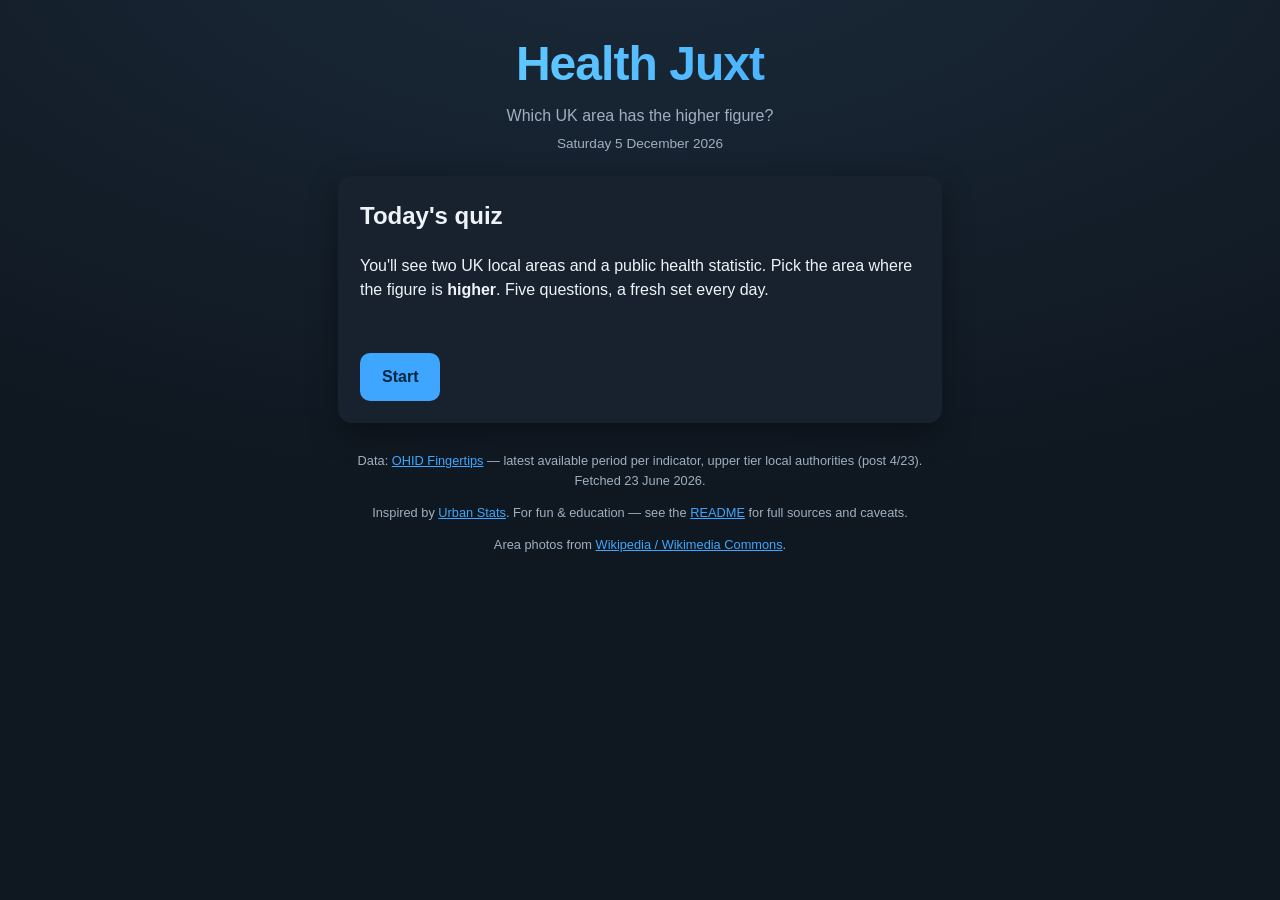
<file: index.html>
<!DOCTYPE html>
<html lang="en-GB">
  <head>
    <meta charset="utf-8" />
    <meta name="viewport" content="width=device-width, initial-scale=1" />
    <title>Health Juxt — the UK public health quiz</title>
    <meta
      name="description"
      content="A daily 'which is higher?' quiz about public health figures across UK local areas."
    />
    <link rel="stylesheet" href="styles.css" />
    <link
      rel="icon"
      href="data:image/svg+xml,<svg xmlns='http://www.w3.org/2000/svg' viewBox='0 0 100 100'><text y='.9em' font-size='90'>🩺</text></svg>"
    />
  </head>
  <body>
    <main class="app">
      <header class="masthead">
        <h1>Health&nbsp;Juxt</h1>
        <p class="tagline">Which UK area has the higher figure?</p>
        <p class="date-label" id="date-label"></p>
      </header>

      <!-- Intro -->
      <section class="card intro" id="intro">
        <h2>Today's quiz</h2>
        <p>
          You'll see two UK local areas and a public health statistic. Pick the
          area where the figure is <strong>higher</strong>. Five questions, a
          fresh set every day.
        </p>
        <p class="intro-note" id="intro-note"></p>
        <button class="btn primary" id="start-btn">Start</button>
      </section>

      <!-- Game -->
      <section class="game hidden" id="game">
        <div class="progress">
          <div class="progress-bar"><div class="progress-fill" id="progress-fill"></div></div>
          <div class="progress-text" id="progress-text"></div>
        </div>

        <p class="question-prompt" id="question-prompt"></p>
        <p class="metric-note" id="metric-note"></p>

        <div class="board" id="board"></div>

        <div class="feedback" id="feedback"></div>

        <button class="btn primary hidden" id="next-btn">Next question</button>
      </section>

      <!-- Results -->
      <section class="card results hidden" id="results">
        <h2>Your result</h2>
        <div class="score-big" id="score-big"></div>
        <p class="score-line" id="score-line"></p>
        <div class="share-squares" id="share-squares"></div>
        <p class="streak-line" id="streak-line"></p>
        <button class="btn primary" id="share-btn">Share result</button>
      </section>

      <footer class="footer">
        <p class="data-source" id="data-source"></p>
        <p>
          Inspired by
          <a href="https://urbanstats.org/quiz.html" rel="noopener">Urban Stats</a>.
          For fun &amp; education — see the
          <a href="https://github.com/jonaswillemsen/ph-game" rel="noopener">README</a>
          for full sources and caveats.
        </p>
        <p>
          Area photos from
          <a href="https://commons.wikimedia.org/" rel="noopener">Wikipedia / Wikimedia Commons</a>.
        </p>
      </footer>
    </main>

    <script src="data.js"></script>
    <script src="game.js"></script>
  </body>
</html>
</file>
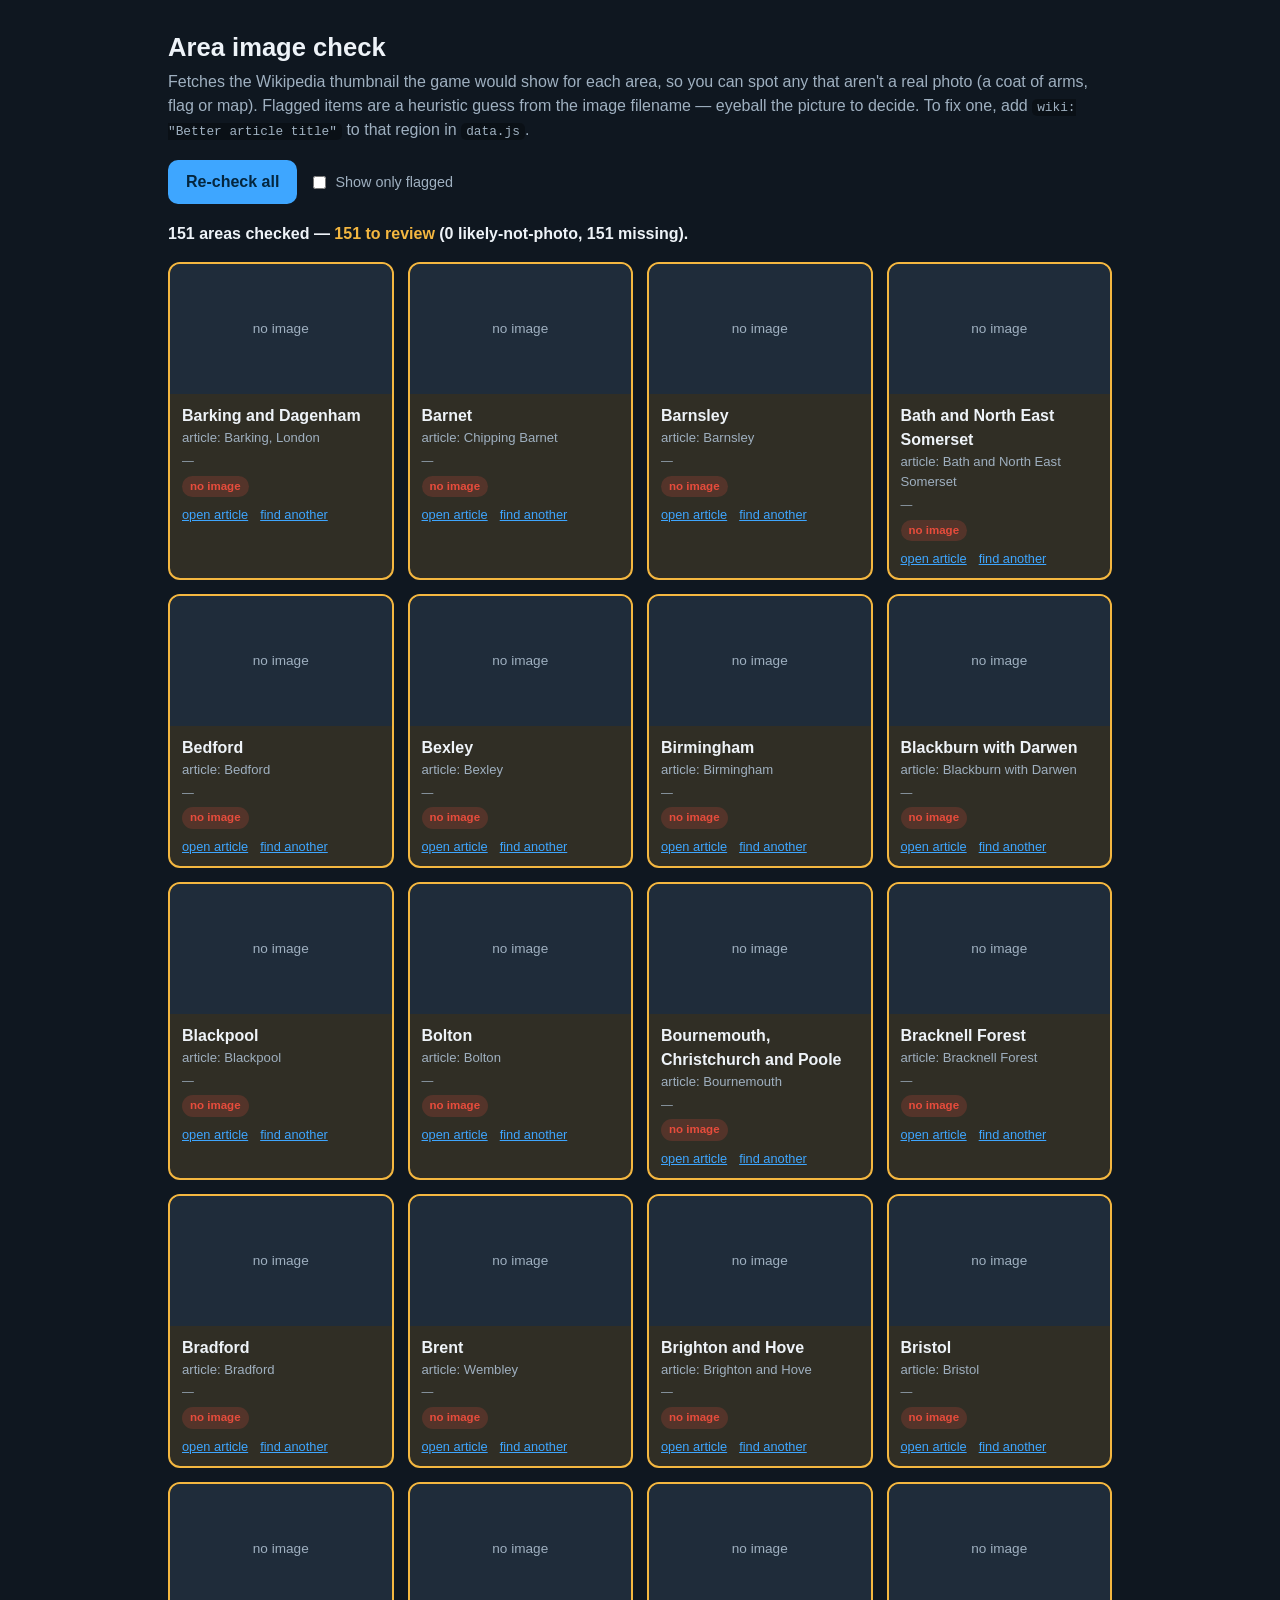
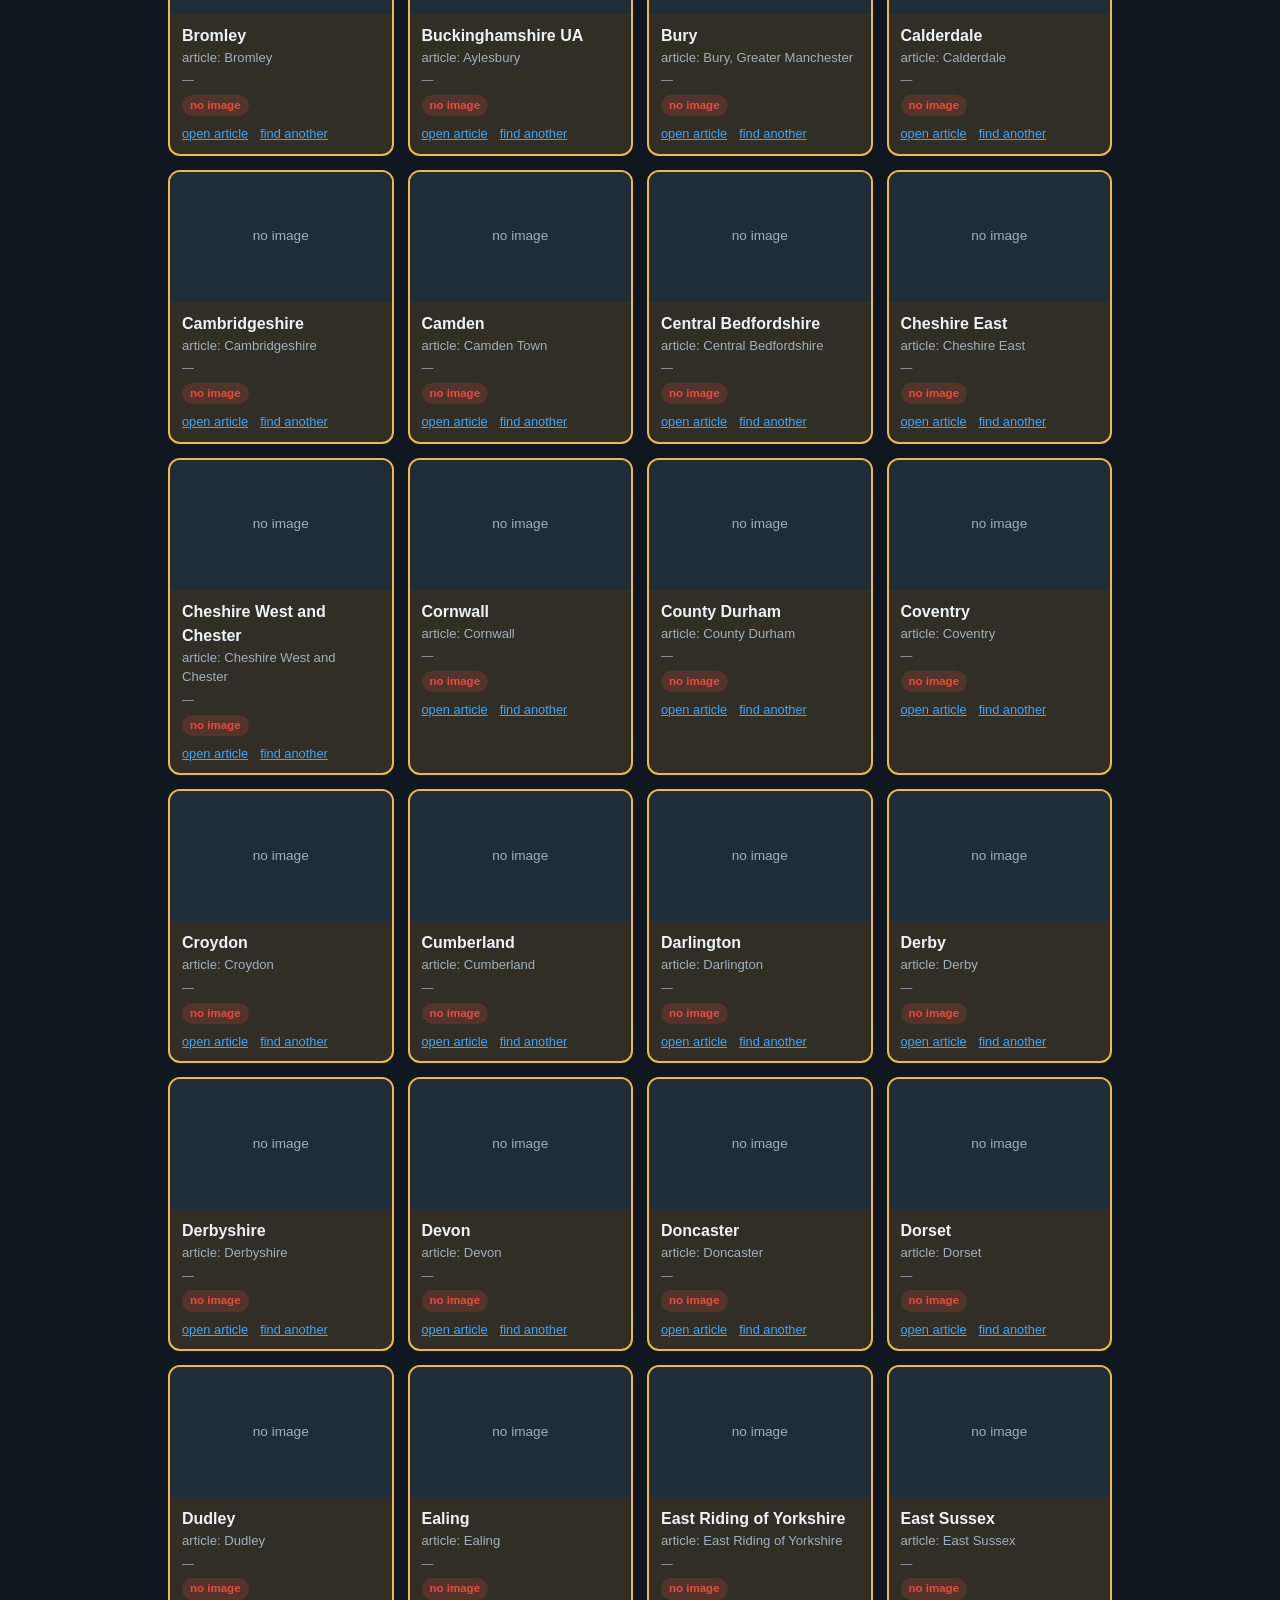
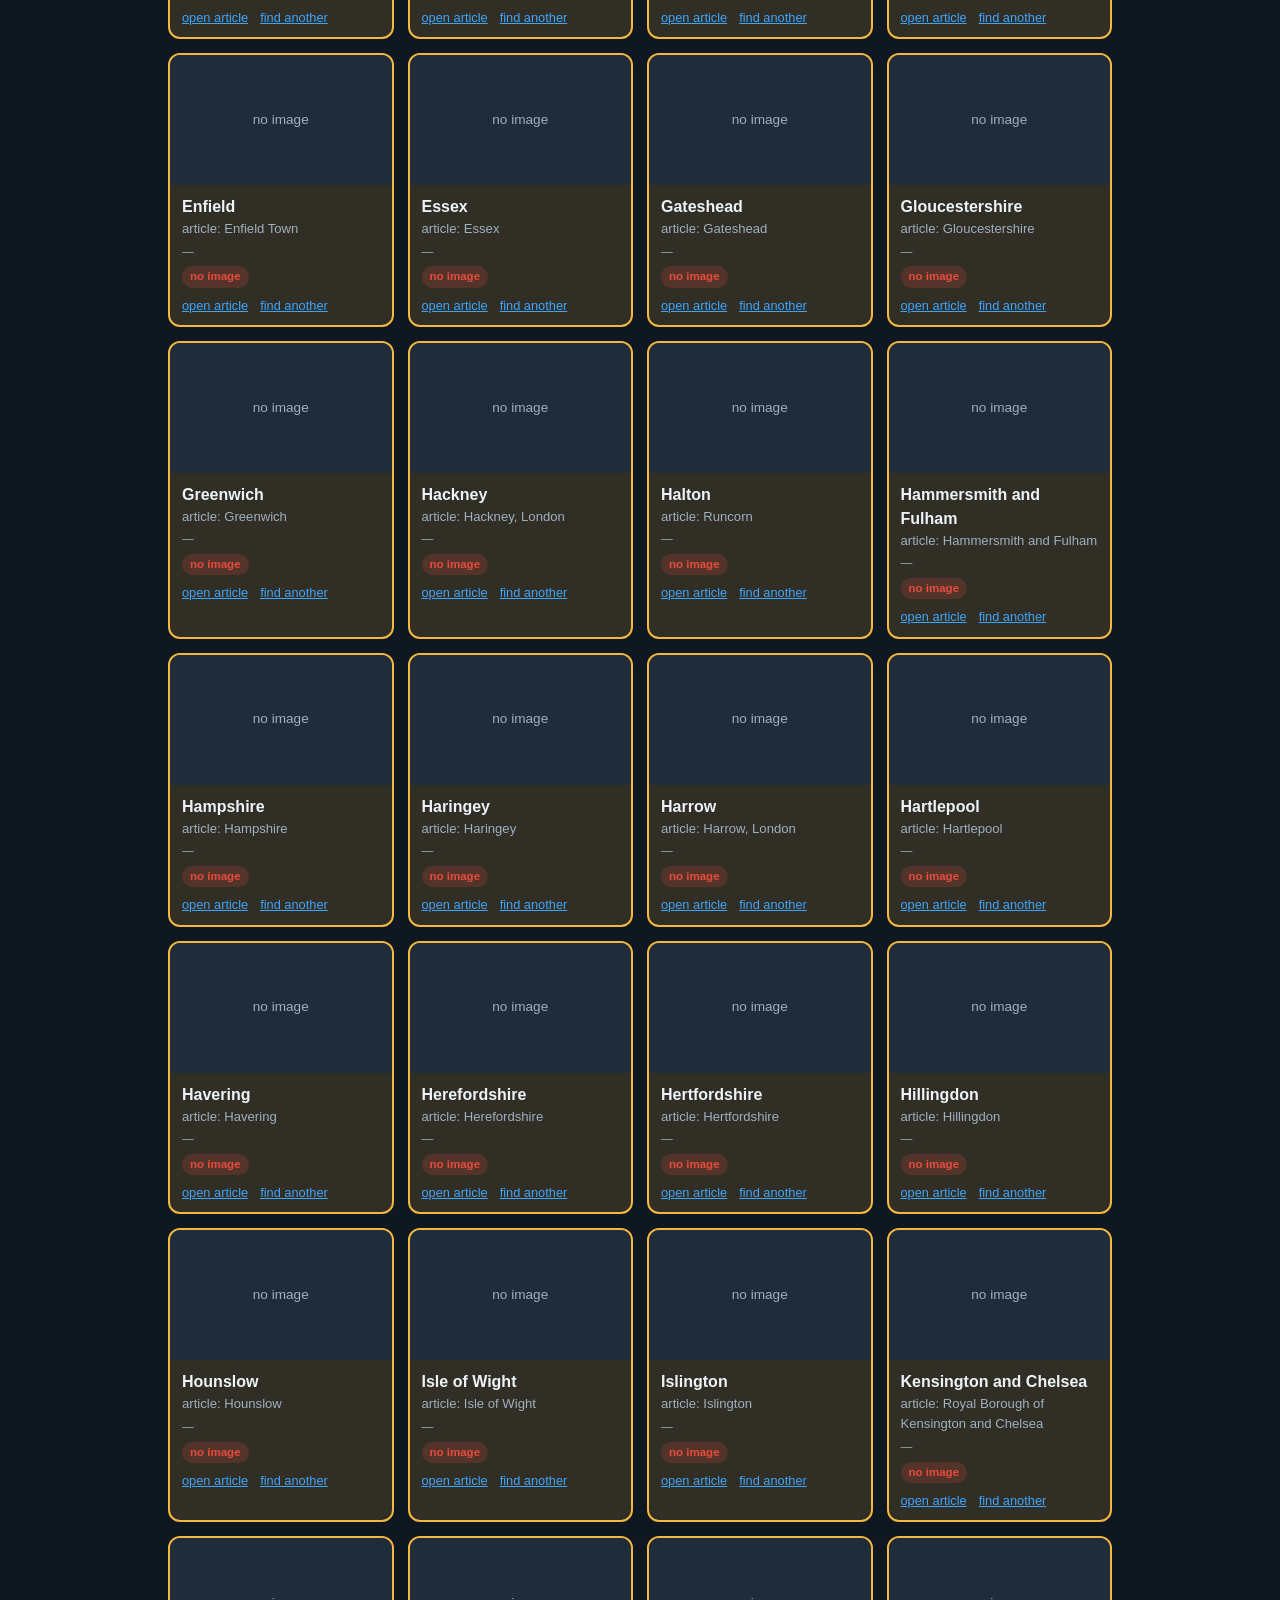
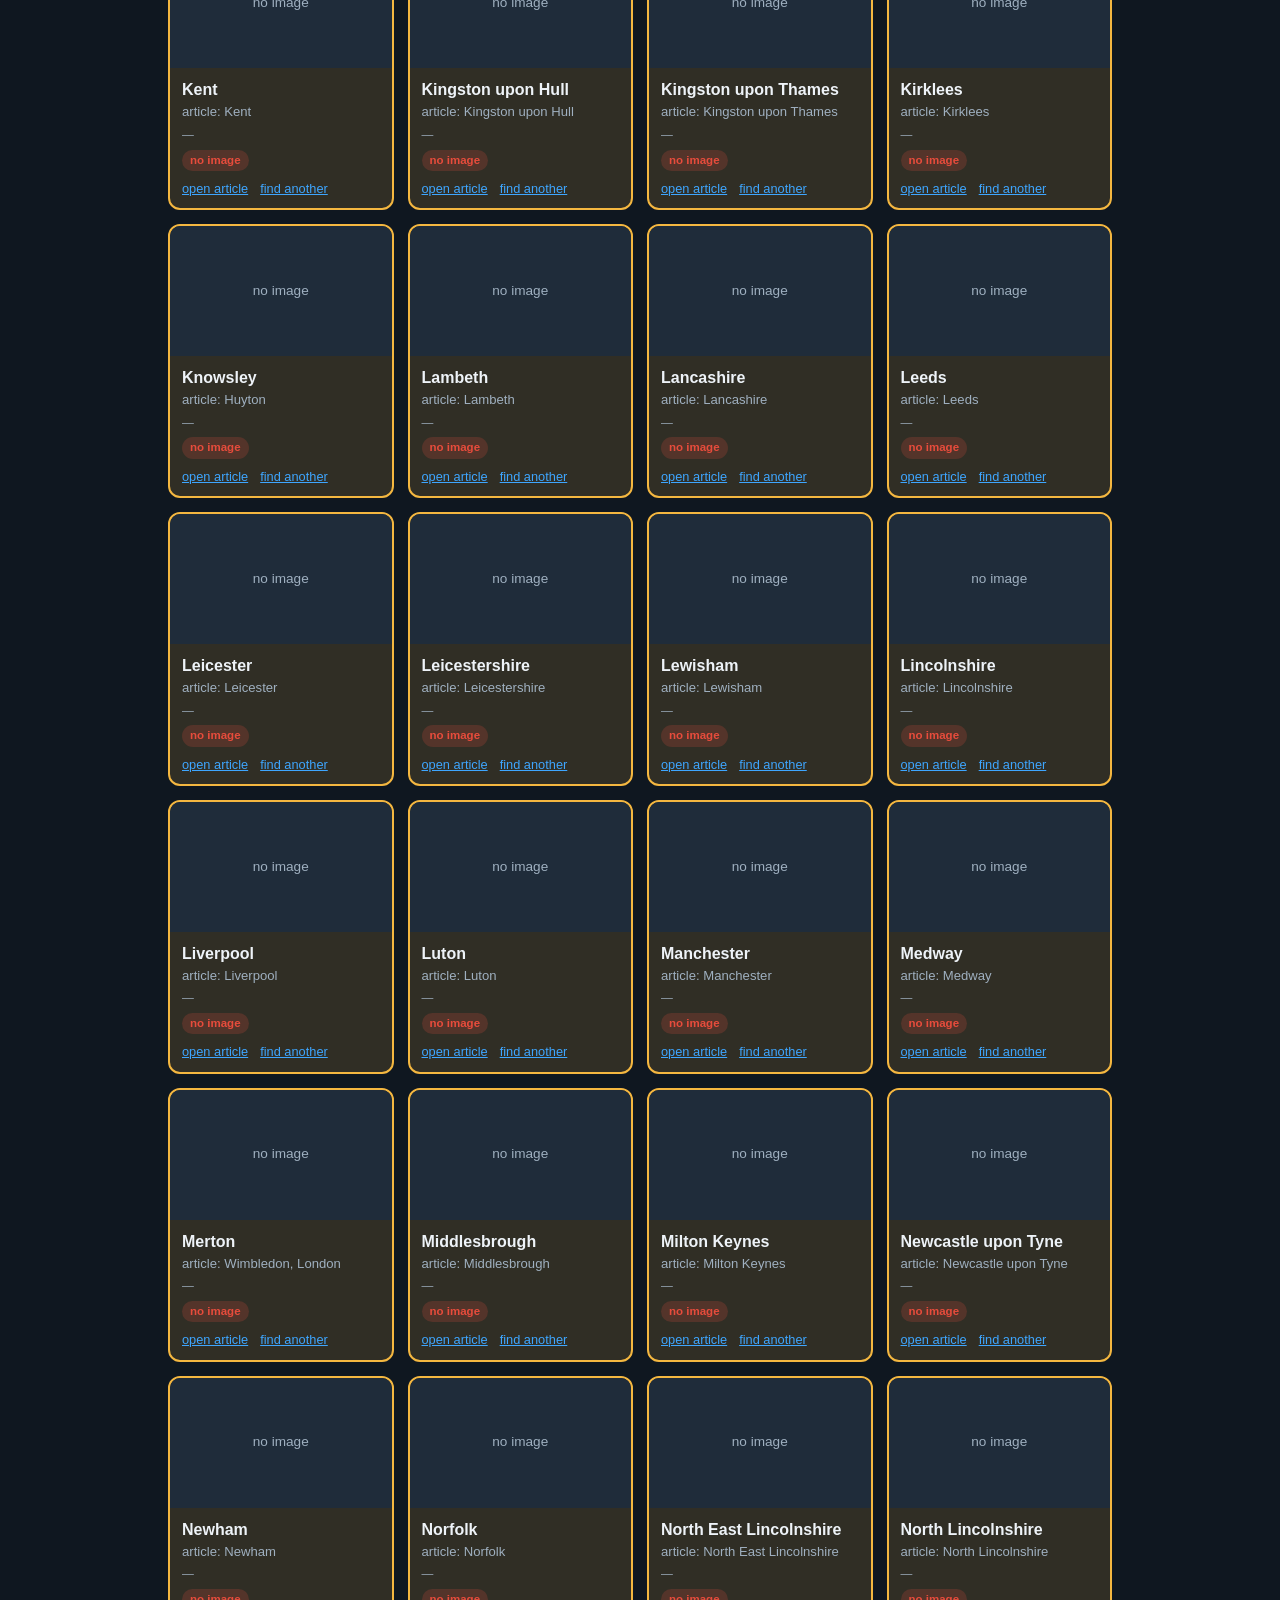
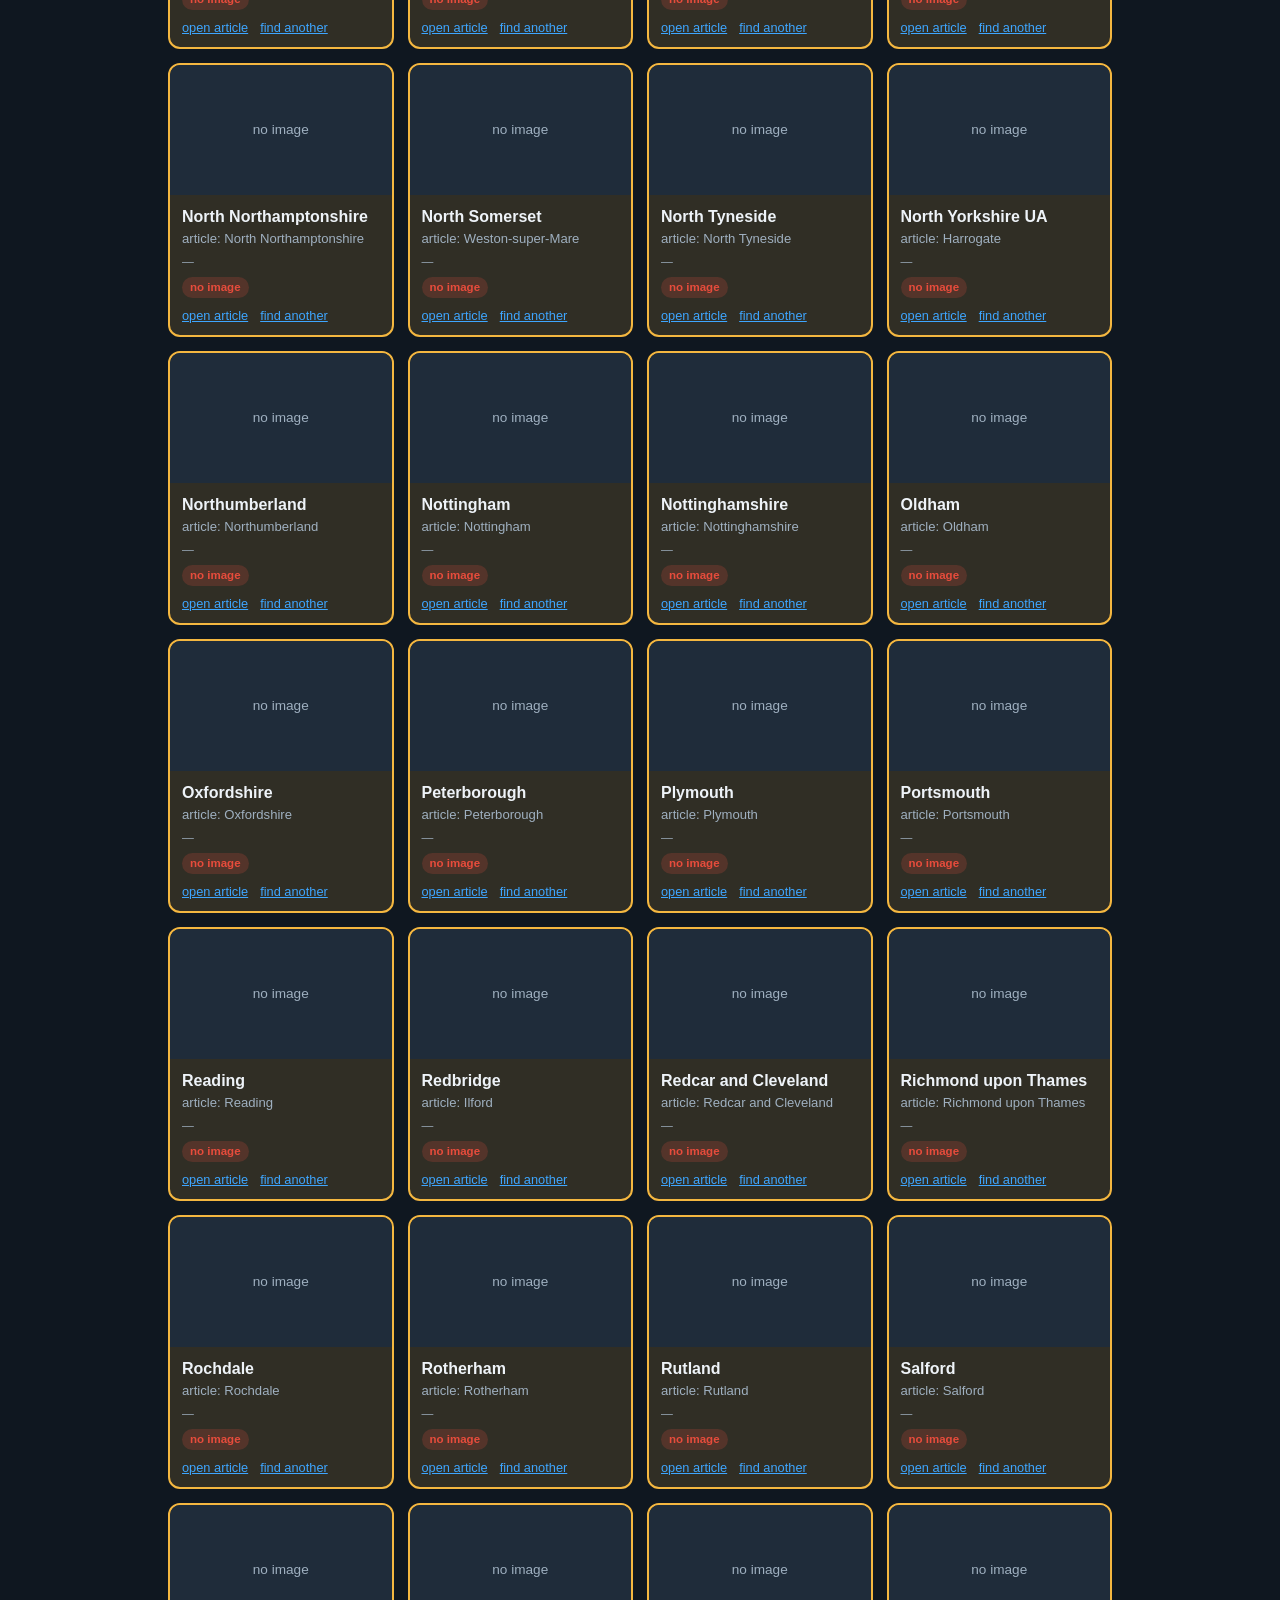
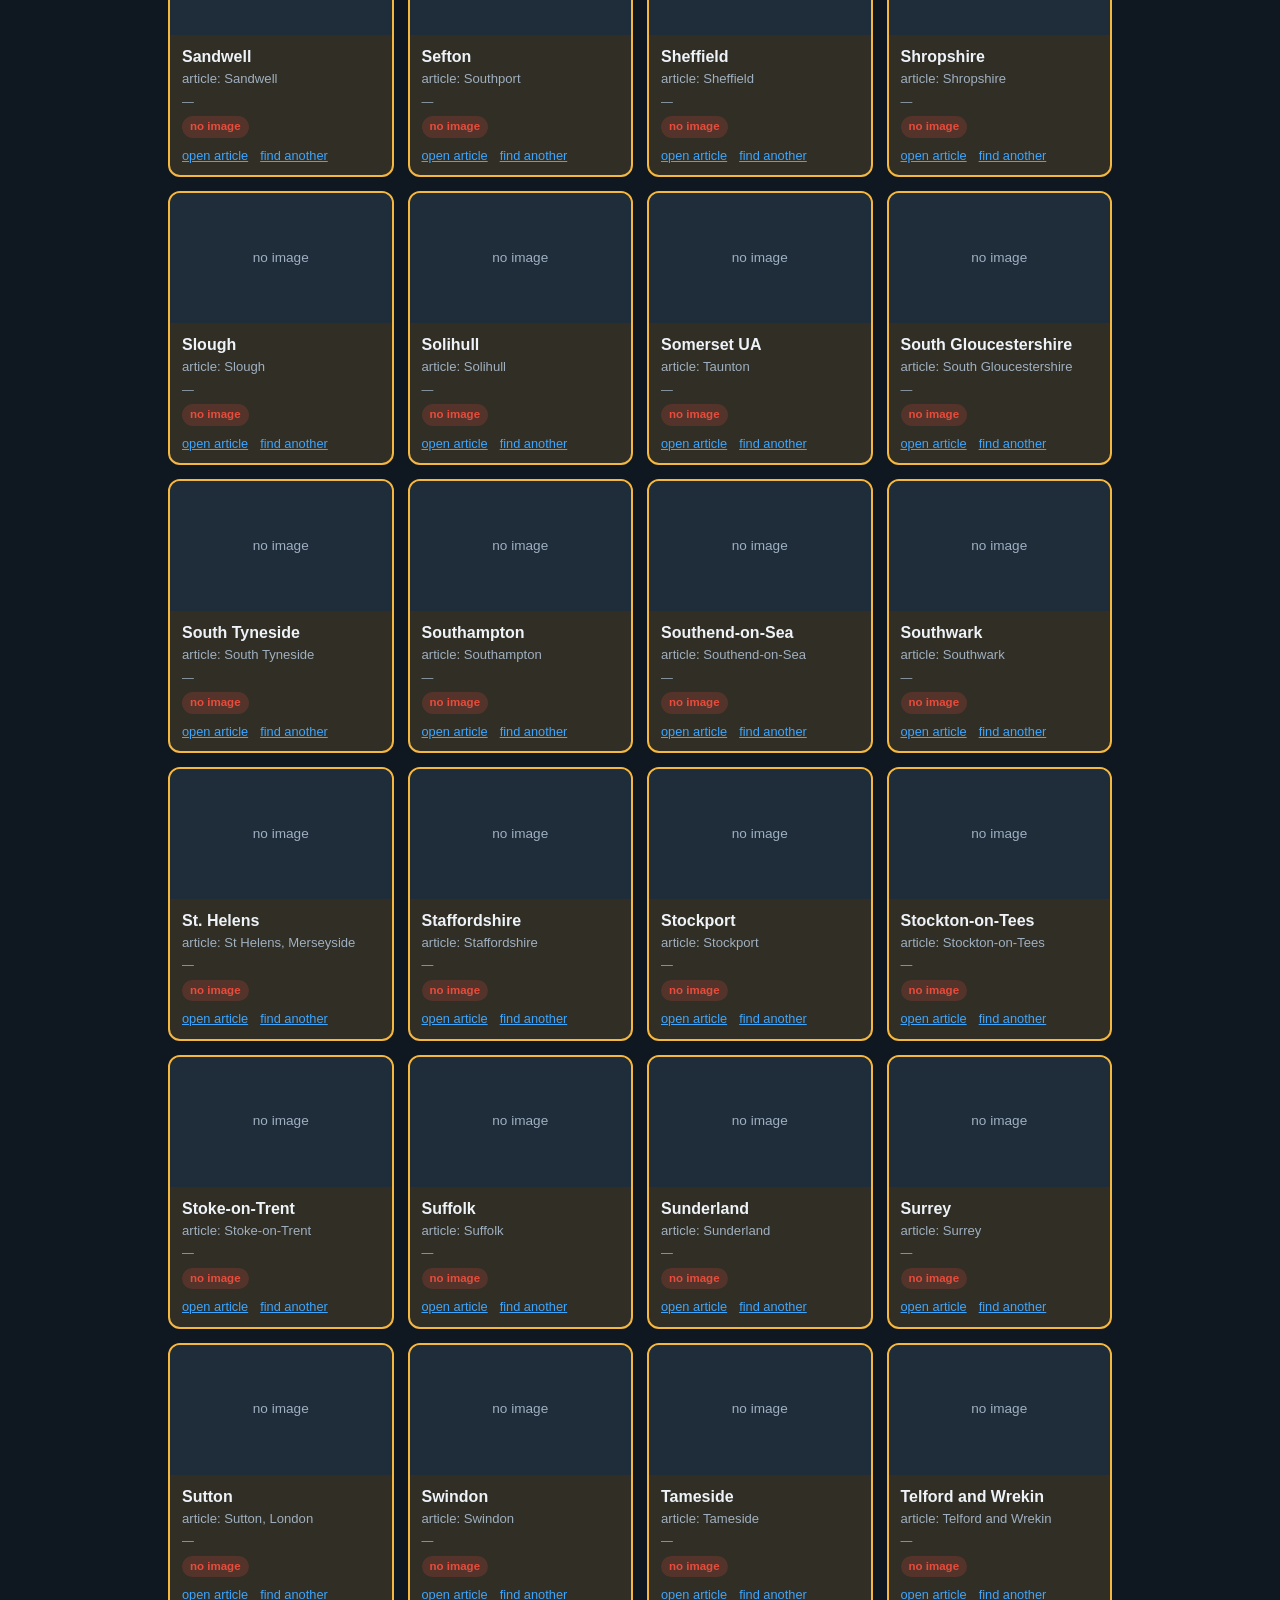
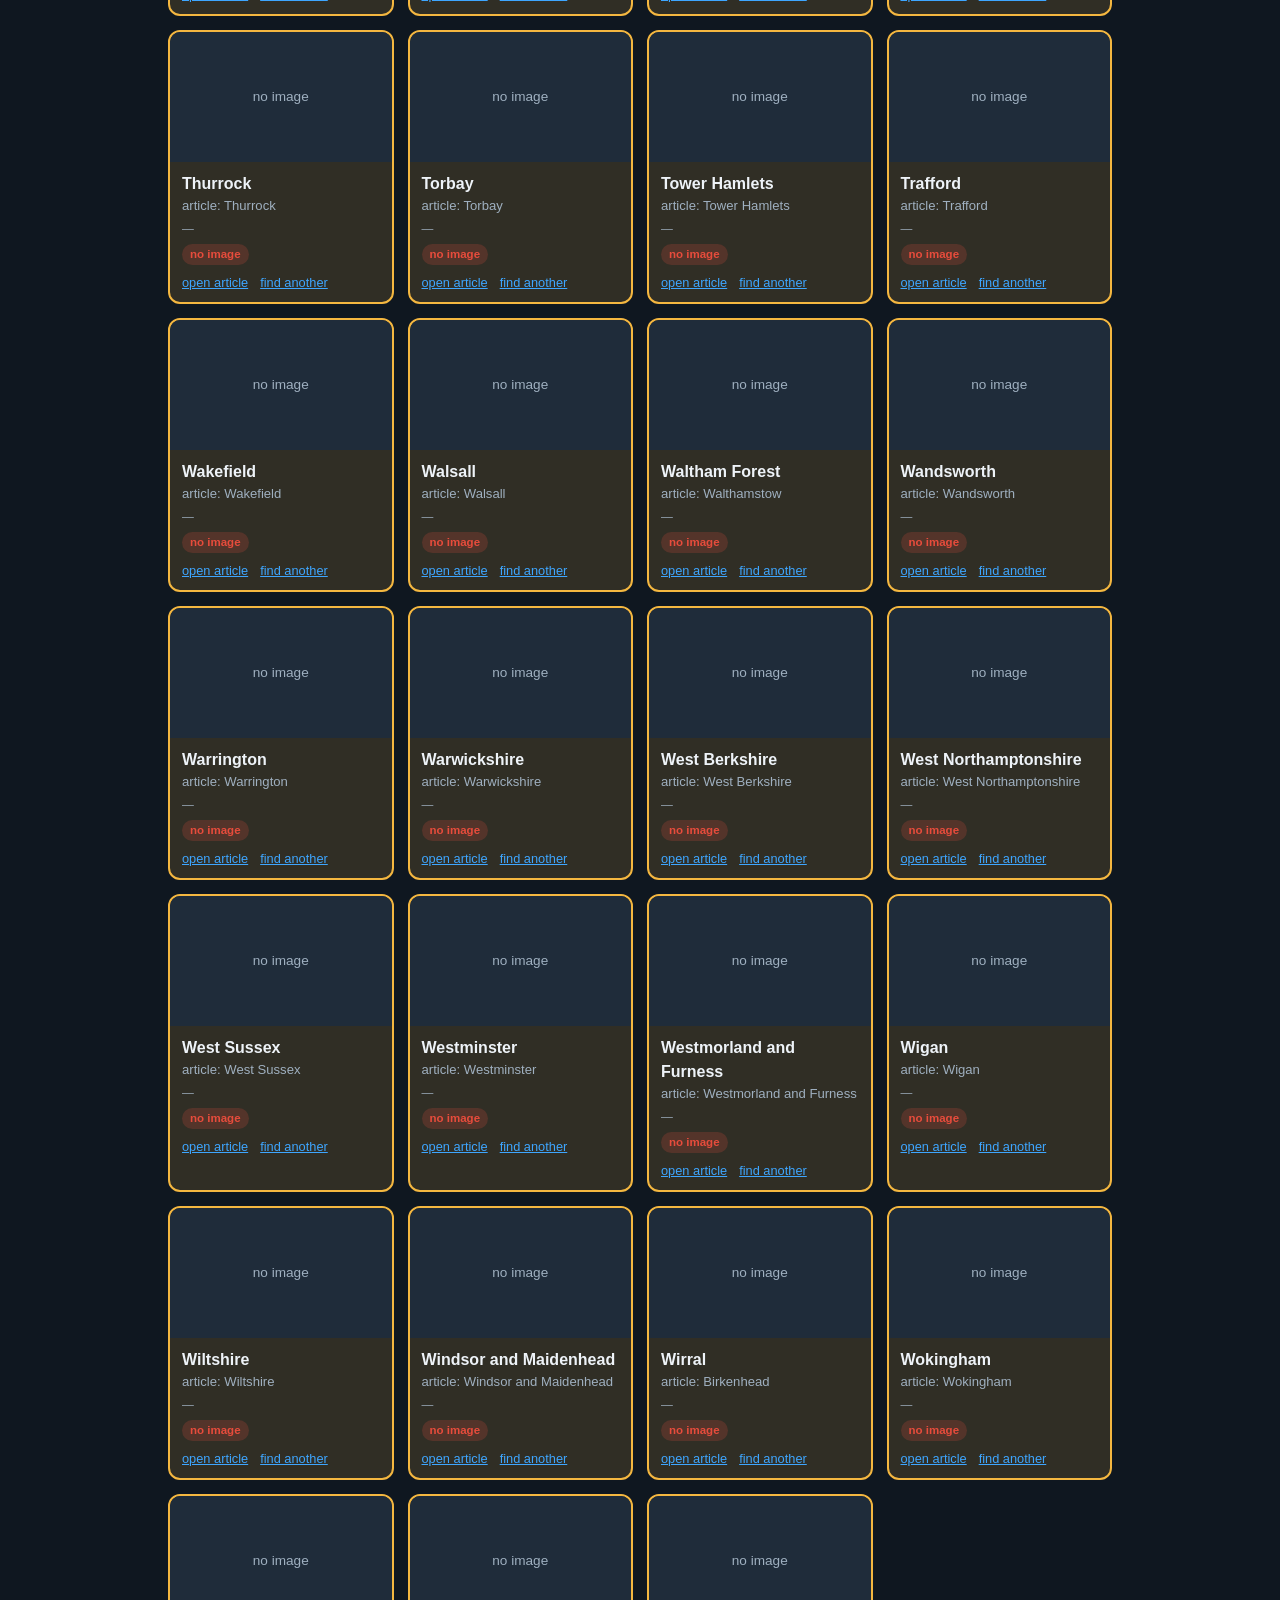
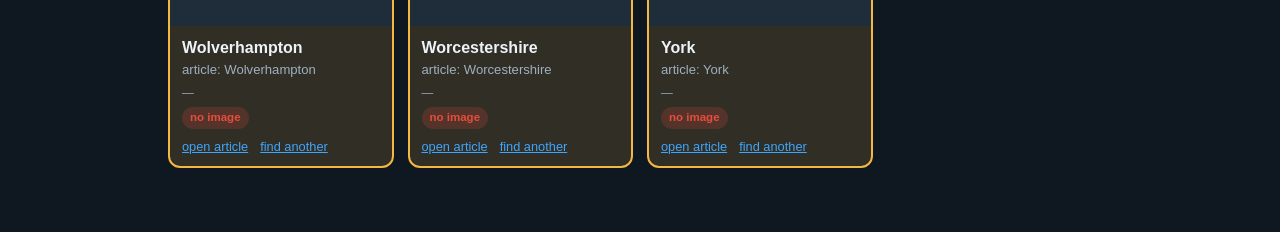
<file: tools/image-check.html>
<!DOCTYPE html>
<html lang="en-GB">
  <head>
    <meta charset="utf-8" />
    <meta name="viewport" content="width=device-width, initial-scale=1" />
    <title>Health Juxt — area image check</title>
    <style>
      :root {
        --bg: #0f1720;
        --panel: #18222e;
        --panel-2: #1f2c3a;
        --ink: #eef3f8;
        --muted: #9fb0c0;
        --accent: #3ea6ff;
        --warn: #f4b740;
        --warn-bg: rgba(244, 183, 64, 0.14);
        --bad: #e74c3c;
      }
      * { box-sizing: border-box; }
      body {
        margin: 0;
        background: radial-gradient(1200px 600px at 50% -10%, #1b2a3a, var(--bg));
        color: var(--ink);
        font-family: -apple-system, BlinkMacSystemFont, "Segoe UI", Roboto,
          Helvetica, Arial, sans-serif;
        line-height: 1.5;
        min-height: 100vh;
      }
      .wrap { max-width: 980px; margin: 0 auto; padding: 28px 18px 64px; }
      h1 { margin: 0 0 4px; font-size: 1.6rem; }
      p.lede { color: var(--muted); margin: 0 0 18px; }
      .controls { display: flex; gap: 12px; align-items: center; margin-bottom: 18px; flex-wrap: wrap; }
      button {
        font: inherit; font-weight: 600; border: none; border-radius: 10px;
        padding: 10px 18px; cursor: pointer; background: var(--accent); color: #04263f;
      }
      label { color: var(--muted); font-size: 0.9rem; display: flex; gap: 6px; align-items: center; }
      .summary { font-weight: 600; margin-bottom: 16px; min-height: 1.4em; }
      .summary .flagcount { color: var(--warn); }
      .grid {
        display: grid; gap: 14px;
        grid-template-columns: repeat(auto-fill, minmax(210px, 1fr));
      }
      .item {
        background: var(--panel); border: 2px solid transparent;
        border-radius: 12px; overflow: hidden; display: flex; flex-direction: column;
      }
      .item.flagged { border-color: var(--warn); background: var(--warn-bg); }
      .thumb {
        height: 130px; background: var(--panel-2); background-size: cover;
        background-position: center; display: flex; align-items: center;
        justify-content: center; color: var(--muted); font-size: 0.85rem;
      }
      .meta { padding: 10px 12px; }
      .name { font-weight: 700; }
      .title { font-size: 0.82rem; color: var(--muted); word-break: break-word; }
      .file { font-size: 0.74rem; color: var(--muted); word-break: break-all; margin-top: 4px; }
      .badge {
        display: inline-block; font-size: 0.72rem; font-weight: 700;
        padding: 2px 8px; border-radius: 99px; margin-top: 6px;
      }
      .badge.warn { background: var(--warn); color: #3a2a00; }
      .badge.ok { background: rgba(62, 166, 255, 0.18); color: var(--accent); }
      .badge.none { background: rgba(231, 76, 60, 0.2); color: var(--bad); }
      a { color: var(--accent); }
      .links { font-size: 0.8rem; margin-top: 8px; display: flex; gap: 12px; flex-wrap: wrap; }
      code { background: rgba(0,0,0,0.3); padding: 1px 5px; border-radius: 5px; font-size: 0.8rem; }
    </style>
  </head>
  <body>
    <div class="wrap">
      <h1>Area image check</h1>
      <p class="lede">
        Fetches the Wikipedia thumbnail the game would show for each area, so you
        can spot any that aren't a real photo (a coat of arms, flag or map).
        Flagged items are a heuristic guess from the image filename — eyeball the
        picture to decide. To fix one, add
        <code>wiki: "Better article title"</code> to that region in
        <code>data.js</code>.
      </p>

      <div class="controls">
        <button id="recheck">Re-check all</button>
        <label><input type="checkbox" id="onlyflagged" /> Show only flagged</label>
      </div>

      <div class="summary" id="summary">Loading…</div>
      <div class="grid" id="grid"></div>
    </div>

    <script src="../data.js"></script>
    <script>
      (function () {
        "use strict";
        var REGIONS = (window.PH_DATA && window.PH_DATA.REGIONS) || [];
        var grid = document.getElementById("grid");
        var summary = document.getElementById("summary");
        var onlyFlagged = document.getElementById("onlyflagged");

        // Filenames that usually mean "not a photo".
        var SUSPECT = /coat[_ ]?of[_ ]?arms|\barms\b|\bflag\b|locator|\bmap\b|escutcheon|logo|emblem|\.svg(?:$|\?)/i;

        function title(region) {
          return region.wiki || region.name;
        }

        function classify(src) {
          if (!src) return "none";
          var file = decodeURIComponent(src.split("/").pop() || "");
          return SUSPECT.test(file) ? "warn" : "ok";
        }

        function fetchSummary(region) {
          var url =
            "https://en.wikipedia.org/api/rest_v1/page/summary/" +
            encodeURIComponent(title(region));
          return fetch(url, { headers: { Accept: "application/json" } })
            .then(function (r) { return r.ok ? r.json() : null; })
            .catch(function () { return null; });
        }

        function fileName(src) {
          if (!src) return "—";
          return decodeURIComponent(src.split("/").pop() || "");
        }

        function render(results) {
          grid.innerHTML = "";
          var flagged = 0;
          var missing = 0;
          results.forEach(function (res) {
            var verdict = classify(res.thumb);
            if (verdict === "warn") flagged++;
            if (verdict === "none") missing++;
            if (onlyFlagged.checked && verdict === "ok") return;

            var item = document.createElement("div");
            item.className = "item" + (verdict !== "ok" ? " flagged" : "");

            var thumb = document.createElement("div");
            thumb.className = "thumb";
            if (res.thumb) thumb.style.backgroundImage = 'url("' + res.thumb + '")';
            else thumb.textContent = "no image";

            var badge =
              verdict === "warn"
                ? '<span class="badge warn">likely not a photo</span>'
                : verdict === "none"
                ? '<span class="badge none">no image</span>'
                : '<span class="badge ok">looks like a photo</span>';

            var pageUrl =
              "https://en.wikipedia.org/wiki/" +
              encodeURIComponent(title(res.region).replace(/ /g, "_"));
            var searchUrl =
              "https://en.wikipedia.org/w/index.php?search=" +
              encodeURIComponent(res.region.name);

            var meta = document.createElement("div");
            meta.className = "meta";
            meta.innerHTML =
              '<div class="name">' + res.region.name + "</div>" +
              '<div class="title">article: ' + title(res.region) + "</div>" +
              '<div class="file">' + fileName(res.thumb) + "</div>" +
              badge +
              '<div class="links">' +
              '<a href="' + pageUrl + '" target="_blank" rel="noopener">open article</a>' +
              '<a href="' + searchUrl + '" target="_blank" rel="noopener">find another</a>' +
              "</div>";

            item.appendChild(thumb);
            item.appendChild(meta);
            grid.appendChild(item);
          });

          summary.innerHTML =
            results.length +
            " areas checked — " +
            '<span class="flagcount">' +
            (flagged + missing) +
            " to review</span> (" +
            flagged +
            " likely-not-photo, " +
            missing +
            " missing).";
        }

        function run() {
          summary.textContent = "Fetching " + REGIONS.length + " areas…";
          grid.innerHTML = "";
          Promise.all(
            REGIONS.map(function (region) {
              return fetchSummary(region).then(function (data) {
                return {
                  region: region,
                  thumb: (data && data.thumbnail && data.thumbnail.source) || null,
                };
              });
            })
          ).then(render);
        }

        document.getElementById("recheck").addEventListener("click", run);
        onlyFlagged.addEventListener("change", run);
        run();
      })();
    </script>
  </body>
</html>
</file>
<file: styles.css>
:root {
  --bg: #0f1720;
  --panel: #18222e;
  --panel-2: #1f2c3a;
  --ink: #eef3f8;
  --muted: #9fb0c0;
  --accent: #3ea6ff;
  --good: #2ecc71;
  --good-bg: rgba(46, 204, 113, 0.15);
  --bad: #e74c3c;
  --bad-bg: rgba(231, 76, 60, 0.15);
  --radius: 14px;
  --shadow: 0 10px 30px rgba(0, 0, 0, 0.35);
}

* {
  box-sizing: border-box;
}

html,
body {
  margin: 0;
  padding: 0;
}

body {
  background: radial-gradient(1200px 600px at 50% -10%, #1b2a3a, var(--bg));
  color: var(--ink);
  font-family: -apple-system, BlinkMacSystemFont, "Segoe UI", Roboto, Helvetica,
    Arial, sans-serif;
  min-height: 100vh;
  line-height: 1.5;
}

.app {
  max-width: 640px;
  margin: 0 auto;
  padding: 28px 18px 48px;
}

/* Masthead -------------------------------------------------------------- */

.masthead {
  text-align: center;
  margin-bottom: 22px;
}

.masthead h1 {
  font-size: clamp(2rem, 7vw, 3rem);
  margin: 0;
  letter-spacing: -0.02em;
  background: linear-gradient(90deg, #6dd5ff, #3ea6ff);
  -webkit-background-clip: text;
  background-clip: text;
  color: transparent;
}

.tagline {
  margin: 4px 0 0;
  color: var(--muted);
  font-weight: 500;
}

.date-label {
  margin: 6px 0 0;
  color: var(--muted);
  font-size: 0.85rem;
}

/* Cards ----------------------------------------------------------------- */

.card {
  background: var(--panel);
  border-radius: var(--radius);
  padding: 22px;
  box-shadow: var(--shadow);
}

.card h2 {
  margin-top: 0;
}

.intro p {
  color: var(--ink);
}

.intro-note {
  color: var(--accent);
  font-weight: 600;
  min-height: 1.2em;
}

/* Buttons --------------------------------------------------------------- */

.btn {
  font: inherit;
  font-weight: 600;
  border: none;
  border-radius: 10px;
  padding: 12px 22px;
  cursor: pointer;
  transition: transform 0.05s ease, filter 0.15s ease;
}

.btn:active {
  transform: translateY(1px);
}

.btn.primary {
  background: var(--accent);
  color: #04263f;
}

.btn.primary:hover {
  filter: brightness(1.08);
}

/* Progress -------------------------------------------------------------- */

.progress {
  display: flex;
  align-items: center;
  gap: 12px;
  margin-bottom: 18px;
}

.progress-bar {
  flex: 1;
  height: 8px;
  background: var(--panel-2);
  border-radius: 99px;
  overflow: hidden;
}

.progress-fill {
  height: 100%;
  width: 0;
  background: linear-gradient(90deg, #6dd5ff, #3ea6ff);
  transition: width 0.3s ease;
}

.progress-text {
  color: var(--muted);
  font-size: 0.82rem;
  white-space: nowrap;
}

/* Question -------------------------------------------------------------- */

.question-prompt {
  font-size: clamp(1.15rem, 4vw, 1.5rem);
  text-align: center;
  margin: 0 0 4px;
}

.metric-note {
  text-align: center;
  color: var(--muted);
  font-size: 0.85rem;
  margin: 0 0 18px;
}

/* Board ----------------------------------------------------------------- */

.board {
  display: grid;
  grid-template-columns: 1fr auto 1fr;
  align-items: stretch;
  gap: 10px;
}

.vs {
  align-self: center;
  color: var(--muted);
  font-weight: 700;
  font-style: italic;
}

.region-card {
  display: flex;
  flex-direction: column;
  align-items: center;
  justify-content: center;
  gap: 6px;
  min-height: 150px;
  padding: 18px 12px;
  background: var(--panel-2);
  border: 2px solid transparent;
  border-radius: var(--radius);
  color: var(--ink);
  font: inherit;
  cursor: pointer;
  text-align: center;
  transition: border-color 0.15s ease, transform 0.05s ease,
    background 0.15s ease;
}

.region-card:hover:not(:disabled) {
  border-color: var(--accent);
  transform: translateY(-2px);
}

.region-card:disabled {
  cursor: default;
}

.region-photo {
  display: none;
  width: 100%;
  height: 96px;
  margin-bottom: 4px;
  border-radius: 10px;
  background-color: var(--panel);
  background-size: cover;
  background-position: center;
}

.region-photo.loading {
  display: block;
  background-image: linear-gradient(
    100deg,
    var(--panel) 30%,
    var(--panel-2) 50%,
    var(--panel) 70%
  );
  background-size: 200% 100%;
  animation: photo-shimmer 1.2s linear infinite;
}

.region-photo.has-photo {
  display: block;
  animation: none;
}

@keyframes photo-shimmer {
  from {
    background-position: 200% 0;
  }
  to {
    background-position: -200% 0;
  }
}

.region-name {
  font-size: 1.15rem;
  font-weight: 700;
}

.region-sub {
  font-size: 0.8rem;
  color: var(--muted);
}

.region-value {
  margin-top: 6px;
  font-size: 1.4rem;
  font-weight: 800;
  min-height: 1.4rem;
  letter-spacing: -0.02em;
}

.region-card.correct {
  border-color: var(--good);
  background: var(--good-bg);
}

.region-card.correct .region-value {
  color: var(--good);
}

.region-card.wrong {
  border-color: var(--bad);
  background: var(--bad-bg);
}

.region-card.wrong .region-value {
  color: var(--bad);
}

/* Feedback -------------------------------------------------------------- */

.feedback {
  min-height: 0;
  margin: 16px 0 0;
  border-radius: var(--radius);
  overflow: hidden;
  transition: background 0.2s ease;
}

.feedback.good,
.feedback.bad {
  padding: 14px 16px;
}

.feedback.good {
  background: var(--good-bg);
}

.feedback.bad {
  background: var(--bad-bg);
}

.feedback-headline {
  font-weight: 800;
  font-size: 1.05rem;
  margin-bottom: 4px;
}

.feedback.good .feedback-headline {
  color: var(--good);
}

.feedback.bad .feedback-headline {
  color: var(--bad);
}

.feedback-detail {
  font-size: 0.95rem;
}

.metric-hint {
  display: block;
  color: var(--muted);
  font-size: 0.85rem;
  margin-top: 4px;
}

#next-btn {
  margin-top: 18px;
  width: 100%;
}

/* Results --------------------------------------------------------------- */

.results {
  text-align: center;
}

.score-big {
  font-size: clamp(2.5rem, 12vw, 4rem);
  font-weight: 800;
  letter-spacing: -0.03em;
}

.score-line {
  color: var(--muted);
  margin-top: 0;
}

.share-squares {
  font-size: 1.8rem;
  letter-spacing: 4px;
  margin: 12px 0;
}

.streak-line {
  color: var(--accent);
  font-weight: 600;
  min-height: 1.2em;
}

#share-btn {
  margin-top: 10px;
}

/* Footer ---------------------------------------------------------------- */

.footer {
  margin-top: 28px;
  text-align: center;
  color: var(--muted);
  font-size: 0.8rem;
}

.footer a {
  color: var(--accent);
}

/* Utilities ------------------------------------------------------------- */

.hidden {
  display: none !important;
}

@media (max-width: 420px) {
  .region-card {
    min-height: 120px;
  }
  .region-photo {
    height: 72px;
  }
  .vs {
    font-size: 0.85rem;
  }
}
</file>
